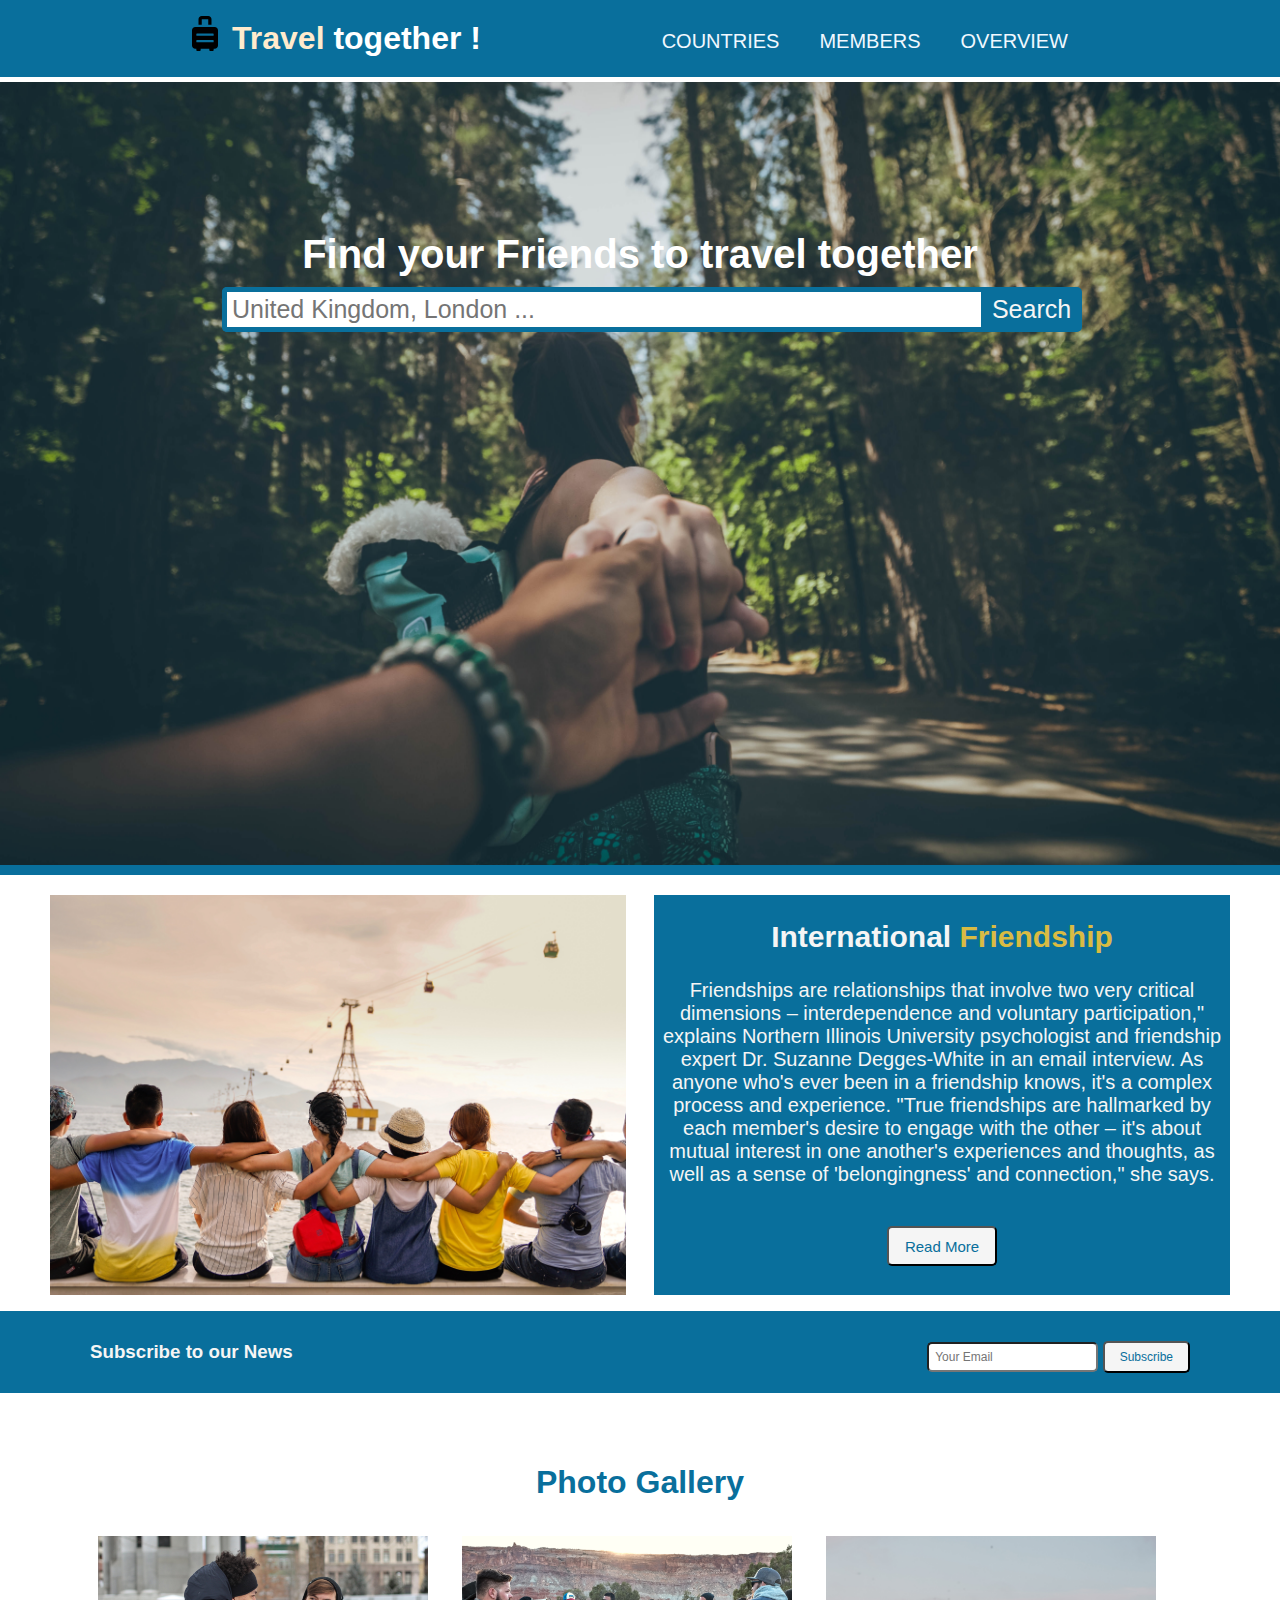
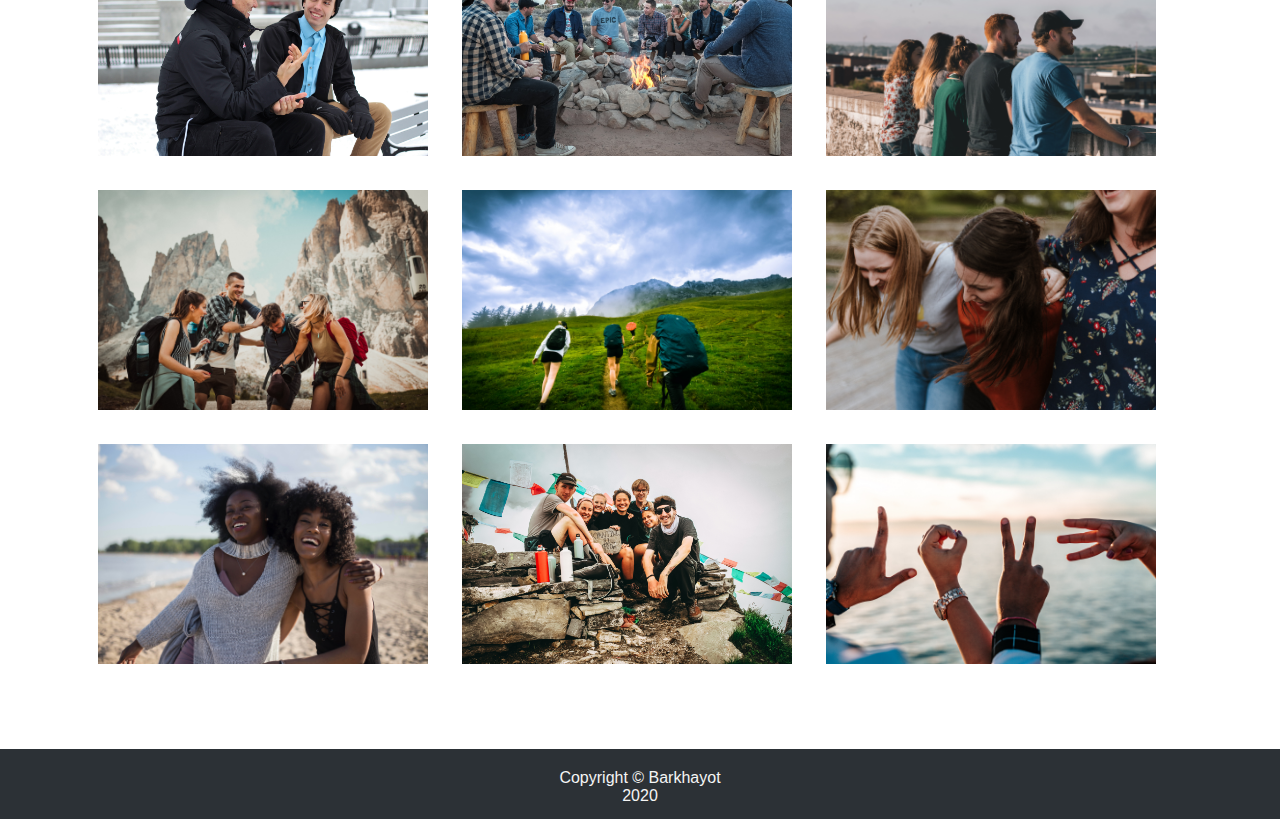
<file: index.html>
<!DOCTYPE html>

<html>
<head>
    <title>Travel with me!</title>
    <link rel="stylesheet" type="text/css" href="index.css">

    </head>
    <body>
        
        <div id="header">
            <div class="container">
                <img class="icon" src="ico.svg">
                <h1>
                    <span class="logo">Travel</span> together ! 
                </h1>
                <ul class="nav">
                    <li> <a href="countries.html">COUNTRIES</a></li>
                    <li> <a href="member.html">MEMBERS</a></li>
                    <li> <a href="#">OVERVIEW</a></li>
                </ul>
            
            
                
            </div>
            
        
        </div>
        <div id="banner">
            <div class="container">
                
            <h1>Find your Friends to travel together</h1>
                <div class="wrap">
                <div class="search">
                    <input type="text" class="searchTerm" placeholder="United Kingdom, London ...">
                    <button type="submit" class="searchButton">Search</button>
                    <i class="fa fa-search"></i>
                
                </div>
            
            </div>
            
            </div>
        
            
        </div>
    
        <section id="friendship">
            <div class="info-img">
            </div>
            <div class="info-content">
                <h2>International <span>Friendship </span></h2>
                <p>Friendships are relationships that involve two very critical dimensions – interdependence and voluntary participation," explains Northern Illinois University psychologist and friendship expert Dr. Suzanne Degges-White in an email interview. As anyone who's ever been in a friendship knows, it's a complex process and experience. "True friendships are hallmarked by each member's desire to engage with the other – it's about mutual interest in one another's experiences and thoughts, as well as a sense of 'belongingness' and connection," she says. </p>
                <button a href="#">Read More </button>
            
            </div>
        
        </section>
        <br>
        <br>
            <div id="newsletter">
                <div class="subs">
                    <div class="left">
                    <h3>Subscribe to our News</h3>
                    </div>    
                    <div class="right">
                <input type="email" placeholder="Your Email">
                <button class="button">Subscribe</button>
                </div>
                </div>
            </div> 
        <div id="gallery">
           <h1 class="gtitle">Photo Gallery</h1>
                <div class="row">
                    <div class="pisc">
                        <img src="pics/1.jpg" alt="">
                        <img src="pics/5.jpg" alt="">
                        <img src="pics/3.jpg" alt="">
                        
                        <img src="pics/4.jpg" alt="">
                        <img src="pics/2.jpg" alt="">
                        <img src="pics/6.jpg" alt="">
                        <img src="pics/7.jpg" alt="">
                        <img src="pics/8.jpg" alt="">
                        <img src="pics/9.jpg" alt="">
                    </div>
                   
                
    
            
            </div>
        
        </div>
        
        
        
        <!-- FOOTER -->
  <footer id="main-footer" class="text-center p-4">
    <div class="container">
      <div class="row">
        <div class="col">
          <p>Copyright &copy;
            <span id="year">Barkhayot</span></p>
            <p>2020</p>
        </div>
      </div>
    </div>
  </footer>
    
    </body>
</html>
</file>
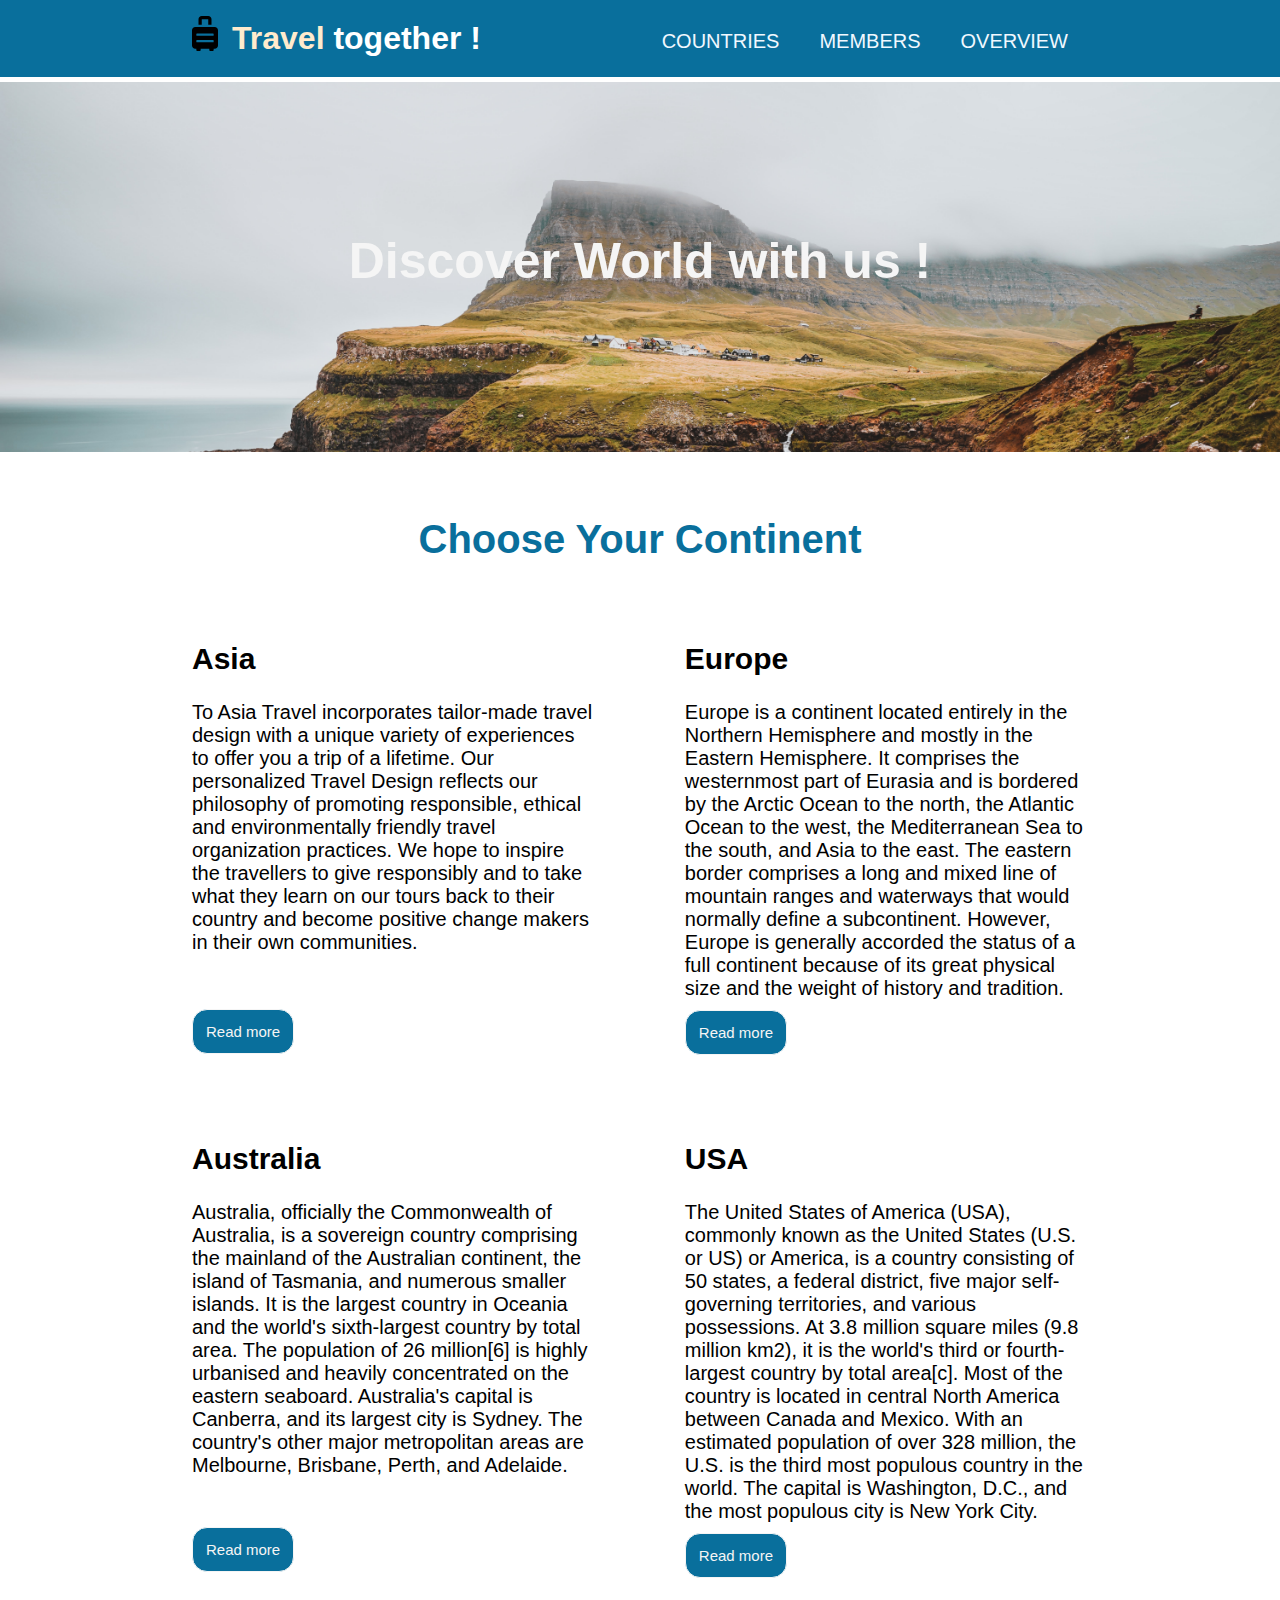
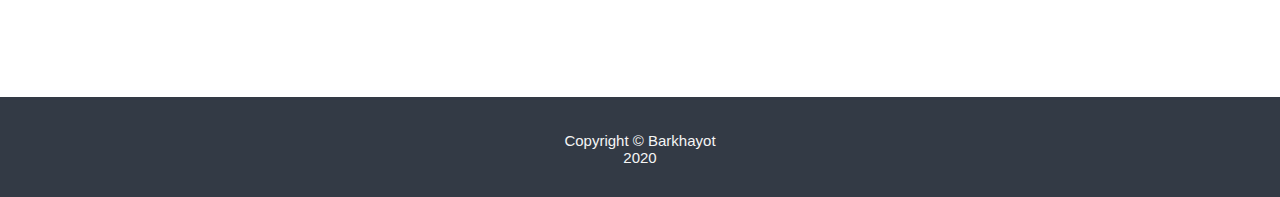
<file: countries.html>
<!DOCTYPE html>


<html>
<head>
    <title>Welcome to countrues !</title>
    <link rel="stylesheet" type="text/css" href="cont.css">
    
    
    
    </head>
    
    <body>
        <div id="header">
            <div class="container">
                <img class="icon" src="ico.svg">
                <h1>
                    <span class="logo">Travel</span> together ! 
                </h1>
                <ul class="nav">
                    <li> <a href="#">COUNTRIES</a></li>
                    <li> <a href="member.html">MEMBERS</a></li>
                    <li> <a href="#">OVERVIEW</a></li>
                </ul>
            
            
            </div>
            </div>
            <div>
            <div id="world">
                <div class="container">
                
            
                <h1>Discover World with us !</h1>
            
                    </div>
            </div>
            
        </div>
        <div id="continent">
            <div class="container">
                <h1>Choose Your Continent</h1>
            
            </div>
        
        
        </div>
        
        <div id="content">
            <div class="container">
                <div class="info-img"></div>
                
                <div class="info-content">
                <h2>Europe</h2>
                    <p> Europe is a continent located entirely in the Northern Hemisphere and mostly in the Eastern Hemisphere. It comprises the westernmost part of Eurasia and is bordered by the Arctic Ocean to the north, the Atlantic Ocean to the west, the Mediterranean Sea to the south, and Asia to the east. The eastern border comprises a long and mixed line of mountain ranges and waterways that would normally define a subcontinent. However, Europe is generally accorded the status of a full continent because of its great physical size and the weight of history and tradition.</p>
                    <button class="butt">Read more</button>
                
                </div>
            
            </div>
            
            <div class="container">
            
            <div class="info-img2"></div>
                
                <div class="info-content2">
                <h2>Asia</h2>
                    <p> To Asia Travel incorporates tailor-made travel design with a unique variety of experiences to offer you a trip of a lifetime. Our personalized Travel Design reflects our philosophy of promoting responsible, ethical and environmentally friendly travel organization practices. We hope to inspire the travellers to give responsibly and to take what they learn on our tours back to their country and become positive change makers in their own communities.</p>
                    <button class="butt2">Read more</button>
                
                </div>
            
            </div>
        
        </div>
            <div id="content">
            <div class="container">
                
                <div class="info-content3">
                <h2>USA</h2>
                    <p> The United States of America (USA), commonly known as the United States (U.S. or US) or America, is a country consisting of 50 states, a federal district, five major self-governing territories, and various possessions. At 3.8 million square miles (9.8 million km2), it is the world's third or fourth-largest country by total area[c]. Most of the country is located in central North America between Canada and Mexico. With an estimated population of over 328 million, the U.S. is the third most populous country in the world. The capital is Washington, D.C., and the most populous city is New York City.</p>
                    <button class="butt">Read more</button>
                
                </div>
            
            </div>
                <div class="container">
                
                <div class="info-content4">
                <h2>Australia</h2>
                    <p> Australia, officially the Commonwealth of Australia, is a sovereign country comprising the mainland of the Australian continent, the island of Tasmania, and numerous smaller islands. It is the largest country in Oceania and the world's sixth-largest country by total area. The population of 26 million[6] is highly urbanised and heavily concentrated on the eastern seaboard. Australia's capital is Canberra, and its largest city is Sydney. The country's other major metropolitan areas are Melbourne, Brisbane, Perth, and Adelaide.</p>
                    <button class="butt3">Read more</button>
                
                </div>
            
            </div>
        </div>
        
        

        

    <div id="footer">
        <div class="ver">
         <p> Copyright &copy; Barkhayot</p>
            <p> 2020 </p>
        
        </div>
        
        
    </div>
    
    
    
    
    
    
    </body>



</html>
</file>
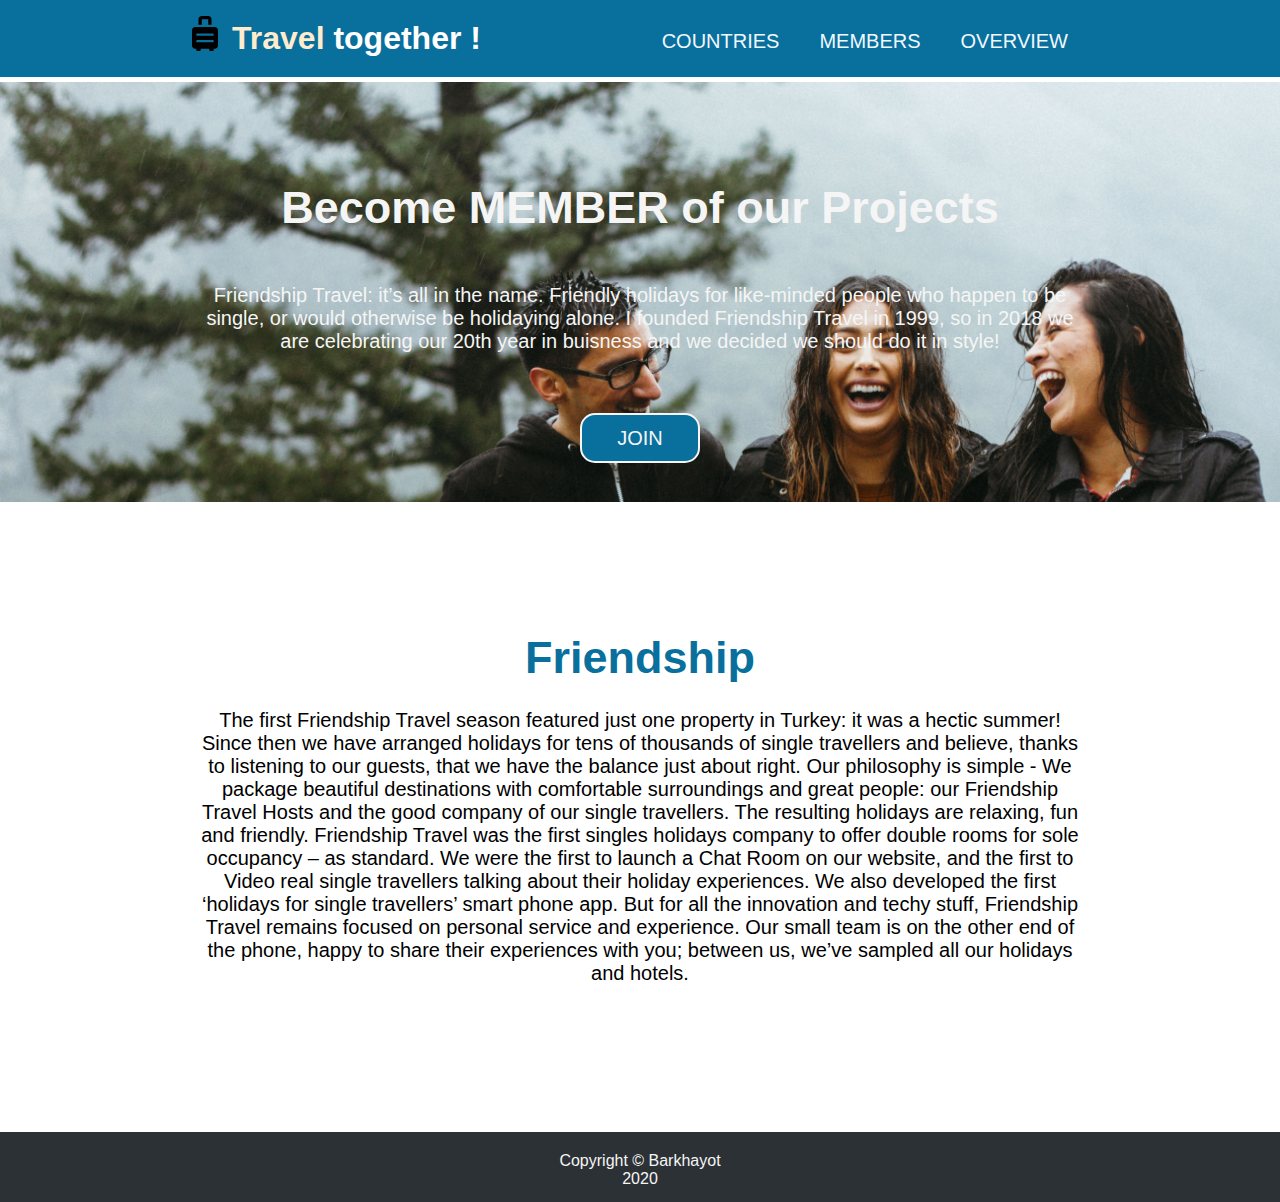
<file: member.html>
<html>
    <head>
        <title></title>
        <link rel="stylesheet" type="text/css" href="members.css">
        
    
    </head>
    <body>
        <div id="header">
            <div class="container">
                <img class="icon" src="/ico.svg">
                <h1>
                   <span class="logo"><a href="index.html">Travel</a></span> together !
                </h1>
                <ul class="nav">
                    <li> <a href="countries.html">COUNTRIES</a></li>
                    <li> <a href="#">MEMBERS</a></li>
                    <li> <a href="#">OVERVIEW</a></li>
                </ul>
            
            
            </div>
            </div>
        <div id="member">
            <div class="container">
                    <h1 class="font">Become MEMBER of our Projects</h1>
                <p class="travelf">Friendship Travel: it’s all in the name.  Friendly holidays for like-minded people who happen to be single, or would otherwise be holidaying alone. I founded Friendship Travel in 1999, so in 2018 we are celebrating our 20th year in buisness and we decided we should do it in style!</p>
                    <div class="wrapper">
                    <button class="b1">JOIN</button>
                        </div>
            </div>
        </div>
            
            <div id="pop">
                
            <div class="container">
                <div class="connect">
            <h1>Friendship</h1>
            <p>The first Friendship Travel season featured just one property in Turkey: it was a hectic summer!  Since then we have arranged holidays for tens of thousands of single travellers and believe, thanks to listening to our guests, that we have the balance just about right.

Our philosophy is simple - We package beautiful destinations with comfortable surroundings and great people: our Friendship Travel Hosts and the good company of our single travellers. The resulting holidays are relaxing, fun and friendly.

Friendship Travel was the first singles holidays company to offer double rooms for sole occupancy – as standard.  We were the first to launch a Chat Room on our website, and the first to Video real single travellers talking about their holiday experiences. We also developed the first ‘holidays for single travellers’ smart phone app.

But for all the innovation and techy stuff, Friendship Travel remains focused on personal service and experience.  Our small team is on the other end of the phone, happy to share their experiences with you; between us, we’ve sampled all our holidays and hotels. </p>
            
            </div>
            </div>
        
        </div>
        
        <footer id="main-footer">
            <div class="container">
            <p class="col">Copyright © Barkhayot</p>
                <p>2020</p>
            </div>
        </footer>
    </body>

</html>
</file>
<file: index.css>
body, h1, h3, h3, ul, p {
    margin: 0;
    padding: 0;
    
}
#header{
    background-color: #096f9c;
    border-bottom: 5px solid white;
    
}
#header .icon{
    width: 26px;
    padding-right: 10px;
    margin-bottom: -2px
    
}
#header h1{
    color: #fff;
    font-family: sans-serif;
    margin: 20px 0;
    display: inline-block;
}
#header .logo{
    color: blanchedalmond;

    
}
a{
    text-decoration: none;
}

#header .nav{
    display: inline-block;
    font-family: sans-serif;
    list-style: none;
    float: right;
    padding-top: 5px;
    
}

#header .nav li{
    display: inline;
    float: left;
    
}

#header ul li a{
    display: inline-block;
    padding: 24.5px 20px;
    color: aliceblue;
    font-size: 20px;
     
}
#header ul li a:hover{
    background-color: white;
    color: #096f9c;
    border-radius: 5px;
}
.container{
    width: 70%;
    margin: auto;

}

.search {
    width: 100%;
    position: relative;
    display: flex;
    padding: 5px;
    margin-top: -15px;
    

}

.searchTerm{
    width: 100%;
    border: 5px solid #096f9c;
    border-right: none;
    padding: 5px;
    height: 25px;
    border-radius: 5px 0 0 5px;
    outline: none;
    color: black;
    font-size: 25px;
    
}

.searchButton{
    width: 110px;
    height: 45px;
    border: 5px solid #096f9c;
    background: #096f9c;
    text-align: center;
    color: whitesmoke;
    border-radius: 0 5px 5px 0;
    cursor: pointer;
    font-size: 25px;

}
.searchButton:hover{
    background-color: whitesmoke;
    color: #096f9c;
}
.wrap{
    width: 96%;
    position: relative;
    left: 25px;

}

#banner {
        height: 87vh;
        background-image: url(background.jpg);
        background-size: cover;
        background-position: center;
        color: #fff;
        font-family: sans-serif;
    
}


#banner h1 {
    
    font-size: 40px;
    margin-bottom: 20px;
    padding-top: 150px;
    text-align: center;        
        
}

#friendship {
    height: 400px;
    background-color:;
    border-top: 10px solid #096f9c;
;
}


#friendship .info-img{
    float: left;
    height: 100%;
    width: 45%;
    background-image: url(friend.jpg);
    background-size: cover;
    background-position: center;
    margin: 20px 10px 10px 50px;
    
}

#friendship .info-content{
    
    float: right;
    width: 45%;
    height: 100%;
    font-family: sans-serif;
    font-size: 20px;
    color: whitesmoke;
    text-align: center;
    margin: 20px 50px 10px 10px;
    background-color: #096f9c
    
}
#friendship span{
    color: #d9bb43
    
}

#friendship button {
    width: 110px;
    height: 40px;
    font-size: 15px;
    margin: 15px;
    padding: 10px;
    background-color: whitesmoke;
    border-radius: 5px;
    color: #096f9c;
    text-align: center;
    margin-top: 40px;

}

#friendship button:hover{
    background-color: #096f9c;
    color: whitesmoke;
}


#newsletter {
    background-color: #096f9c;
    color: whitesmoke;
    font-family: sans-serif;
    padding: 20px 0;
    display: inline-block;
    width: 100%;
    
}
#newsletter .subs{
    margin: 10px 90px
}

#newsletter .right{
    float: right;
    
}

#newsletter .left{
    float: left;
}

#newsletter input {
	padding: 6px;
    border-radius: 5px;
    font-size: 12px;
}

.button {
	padding: 7px 15px;
	background-color: whitesmoke;
	color: #096f9c;
    border-radius: 5px;
    font-size: 12px
}

.button:hover{
    background-color: #096f9c;
    color: whitesmoke; 
    border-color: whitesmoke;

}


#gallery {
    margin: 33.3px 50px;
    background-position: center;
    padding: 33.3px
}


#gallery .gtitle{
    text-align: center;
    color: #096f9c;
    font-family: sans-serif;
    padding-bottom: 20px;
}


#gallery .pisc img{
    transition: 1s;
    width: 330px;
    padding: 15px;
    
}

#gallery .pisc img:hover{
    filter: grayscale(100%);
    transform: scale(1.1);
}



#main-footer{
    width: 100%;
    height: 70px;
    background-color: #2c3136;
    color: whitesmoke;
    font-family: sans-serif;
    text-align: center;
    

}



#main-footer .col{
    
    padding-top: 20px
}
</file>
<file: cont.css>
body, h1, h3, h3, ul, p {
    margin: 0;
    padding: 0;
    
}
#header{
    background-color: #096f9c;
    border-bottom: 5px solid white;
    
}
#header .icon{
    width: 26px;
    padding-right: 10px;
    margin-bottom: -2px
    
}
#header h1{
    color: #fff;
    font-family: sans-serif;
    margin: 20px 0;
    display: inline-block;
}
#header .logo{
    color: blanchedalmond;

    
}
a{
    text-decoration: none;
}

#header .nav{
    display: inline-block;
    font-family: sans-serif;
    list-style: none;
    float: right;
    padding-top: 5px;
    
}

#header .nav li{
    display: inline;
    float: left;
    
}

#header ul li a{
    display: inline-block;
    padding: 24.5px 20px;
    color: aliceblue;
    font-size: 20px;
     
}
#header ul li a:hover{
    background-color: white;
    color: #096f9c;
    border-radius: 5px;
}
.container{
    width: 70%;
    margin: auto;
}
    
    
    
    #world {
    background-image: url(rogerio-toledo-NrP9I1utqug-unsplash.jpg);
    height: 370px;
    background-position: ;
    background-size: cover;
    color: whitesmoke;
    
    font-family: sans-serif
    
    
}

#world h1{
    
    font-size: 50px;
    margin-bottom: 20px;
    padding-top: 150px;
    text-align: center;

}

#continent h1{
    font-family: sans-serif;
    font-size: 40px;
    color: #096f9c;
    text-align: center;
    margin-top: 30px;
    padding: 35px
    
}

#content {
    height: 500px;
    
}

#content .info-content2{
    float: left;
    width: 45%;
    font-family: sans-serif;
    padding-top: 20px;
    font-size: 20px;
    
    
    
    

}
#content .info-content{
    float: right;
    width: 45%;
    font-family: sans-serif;
    padding-top: 20px;
    font-size: 20px;
}


.butt {
    padding: 13px;
    border-radius: 15px;
    font-size: 15px;
    background-color: #096f9c;
    color: whitesmoke;
    margin-top: 10px;
    border: 1px solid;
    
}

.butt:hover{
    background-color: whitesmoke;
    color: #096f9c;
}

.butt2 {
    padding: 13px;
    border-radius: 15px;
    font-size: 15px;
    background-color: #096f9c;
    color: whitesmoke;
    margin-top: 55px;
    border: 1px solid;
    
}

.butt2:hover{
    background-color: whitesmoke;
    color: #096f9c;
}


#content .info-content3{
    float: right;
    width: 45%;
    font-family: sans-serif;
    padding-top: 20px;
    font-size: 20px;
}
#content .info-content4{
    float: left;
    width: 45%;
    font-family: sans-serif;
    padding-top: 20px;
    font-size: 20px;
}
.butt3 {
    padding: 13px;
    border-radius: 15px;
    font-size: 15px;
    background-color: #096f9c;
    color: whitesmoke;
    margin-top: 50px;
    border: 1px solid;
    
}

.butt3:hover{
    background-color: whitesmoke;
    color: #096f9c;
}

    
#footer{
    background-color:#333a45;
    height: 100px;
    color: whitesmoke;
    margin-top: 100px;
}
#footer .ver{
    font-family: sans-serif;
    padding-top: 35px;
    text-align: center;
    font-size: 15px
}



@media screen and (max-width: 1024px) {
    
    .container h1{
        font-size: 25px;
    }
    
    
    #header ul li a{
        font-size: 15px;
        padding: 25.5px 10px;
        
    }
    
    
    #world h1{
        font-size: 34px;
    }


    .info-content2 h2{
        font-size: ;
    
        
    }
    .info-content2 p{
        font-size: 18px
    }
    
    .info-content h2{
        font-size: 
        
    }
    .info-content p{
        font-size: 18px
    }
    info-content3 h2{
        font-size: 22px;
        
    }
    .info-content3 p{
        font-size: 18px;
    }
    info-content4 h2{
        font-size: 22px;
        
    }
    .info-content4 p{
        font-size: 18px;
    }
    #content .info-content4{
        float: inherit;
        flex-direction: column;
        height: inherit;
        width: 100%;
    }
    #content .info-content3{
        float: inherit;
        flex-direction: column;
        height: auto;
        width: 100%;
    }
    #content .info-content2{
        float: inherit;
        flex-direction: column;
        height: inherit ;
        width: 100%;
    }
    
    #content .info-content{
        float: inherit;
        flex-direction: column;
        height: inherit;
        width: 100%;
    }
    #content{
        height: 100%;
    }
    #footer .ver{
        margin-top: 50px
        
    }
    
    
}
</file>
<file: members.css>
body, h1, h3, h3, ul, p {
    margin: 0;
    padding: 0;
    
}
#header{
    background-color: #096f9c;
    border-bottom: 5px solid white;
    
}
#header .icon{
    width: 26px;
    padding-right: 10px;
    margin-bottom: -2px
    
}
#header h1{
    color: #fff;
    font-family: sans-serif;
    margin: 20px 0;
    display: inline-block;
}
#header .logo a{
    color: blanchedalmond;

    
}
a{
    text-decoration: none;
}

#header .nav{
    display: inline-block;
    font-family: sans-serif;
    list-style: none;
    float: right;
    padding-top: 5px;
    
}

#header .nav li{
    display: inline;
    float: left;
    
}

#header ul li a{
    display: inline-block;
    padding: 24.5px 20px;
    color: aliceblue;
    font-size: 20px;
     
}
#header ul li a:hover{
    background-color: white;
    color: #096f9c;
    border-radius: 5px;
}
.container{
    width: 70%;
    margin: auto;
    
}
#member{
    background-image: url(memeber.jpg);
    height: 420px;
    background-size: cover;
    
}

.font{
    font-family: sans-serif;;
    font-size: 45px;
    text-align: center;
    padding-top: 100px;
    color: whitesmoke;
    
    
}

.travelf{
    font-family: sans-serif;
    color: whitesmoke;
    font-size: 20px;
    padding-top: 50px;
    text-align: center;
    background-color: 
}
.b1{
    background-color:#096f9c;
    color:whitesmoke;
    width: 120px;
    height: 50px;
    font-size: 20px;
    border-radius: 15px;
    border: 2px solid whitesmoke
    

}

.b1:hover{
    background-color: whitesmoke;
    color: #096f9c;
    border-color: #096f9c
}

.wrapper{
    text-align: center;
    padding-top: 60px ;
}

#pop {
    height: 500px;
}


#pop .connect{
    text-align: center;
    margin-top: 130px;
    font-family: sans-serif;
}

#pop .connect h1{
    color: #096f9c;
    font-size: 45px;
    
}
#pop .connect p{
    padding-top: 25px;
    font-size: 20px;
}


#main-footer{
    width: 100%;
    height: 70px;
    background-color: #2c3136;
    color: whitesmoke;
    font-family: sans-serif;
    text-align: center;
    

}



#main-footer .col{
    
    padding-top: 20px
}



@media screen and (max-width: 1024px){
    
    .container h1{
        font-size: 25px;
    }
    #header ul li a{
        font-size: 15px;
        padding: 24.5px 10px;
        
    }
    #pop{
        height: 850px;
    }
        
    .container p{
        font-size: 21px;
    }
    #pop .connect h1{
        font-size: 30px;
        
    }
    #pop .connect p{
        font-size: 21px;
    }
}
</file>
